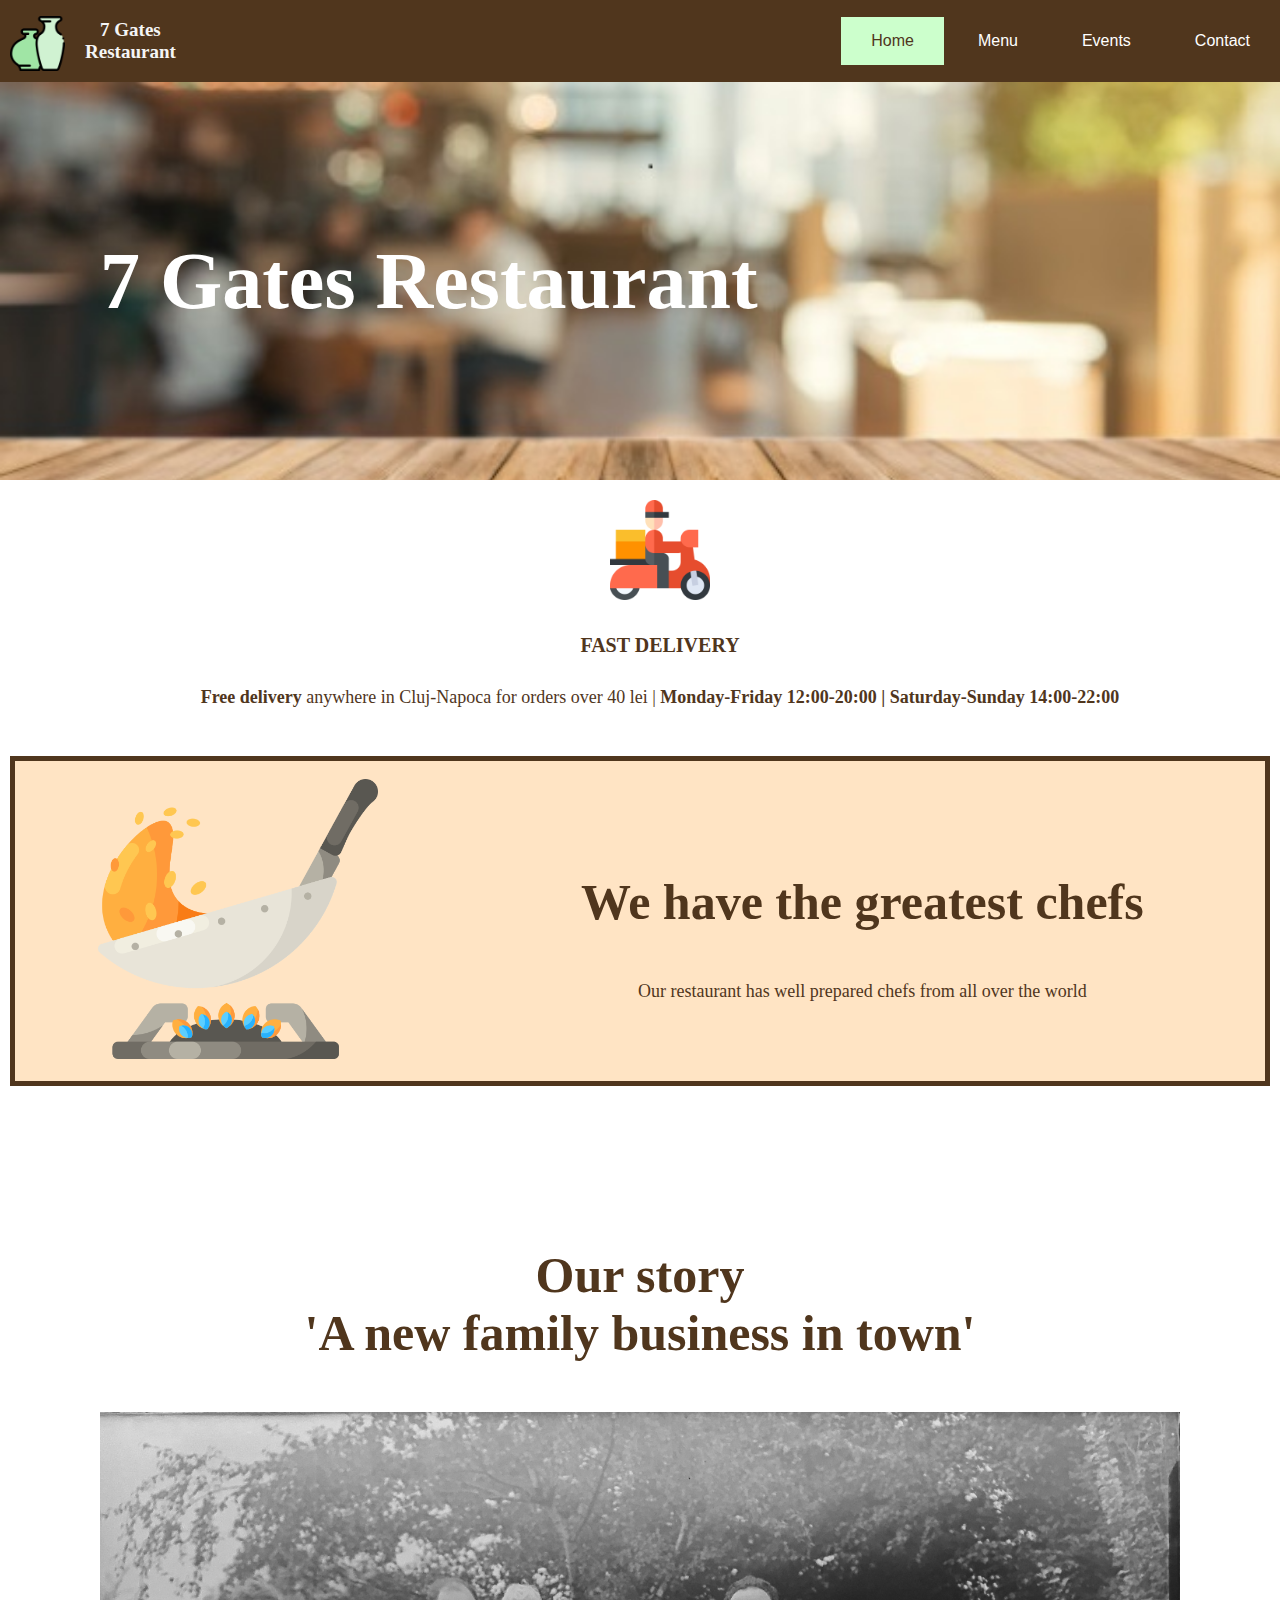
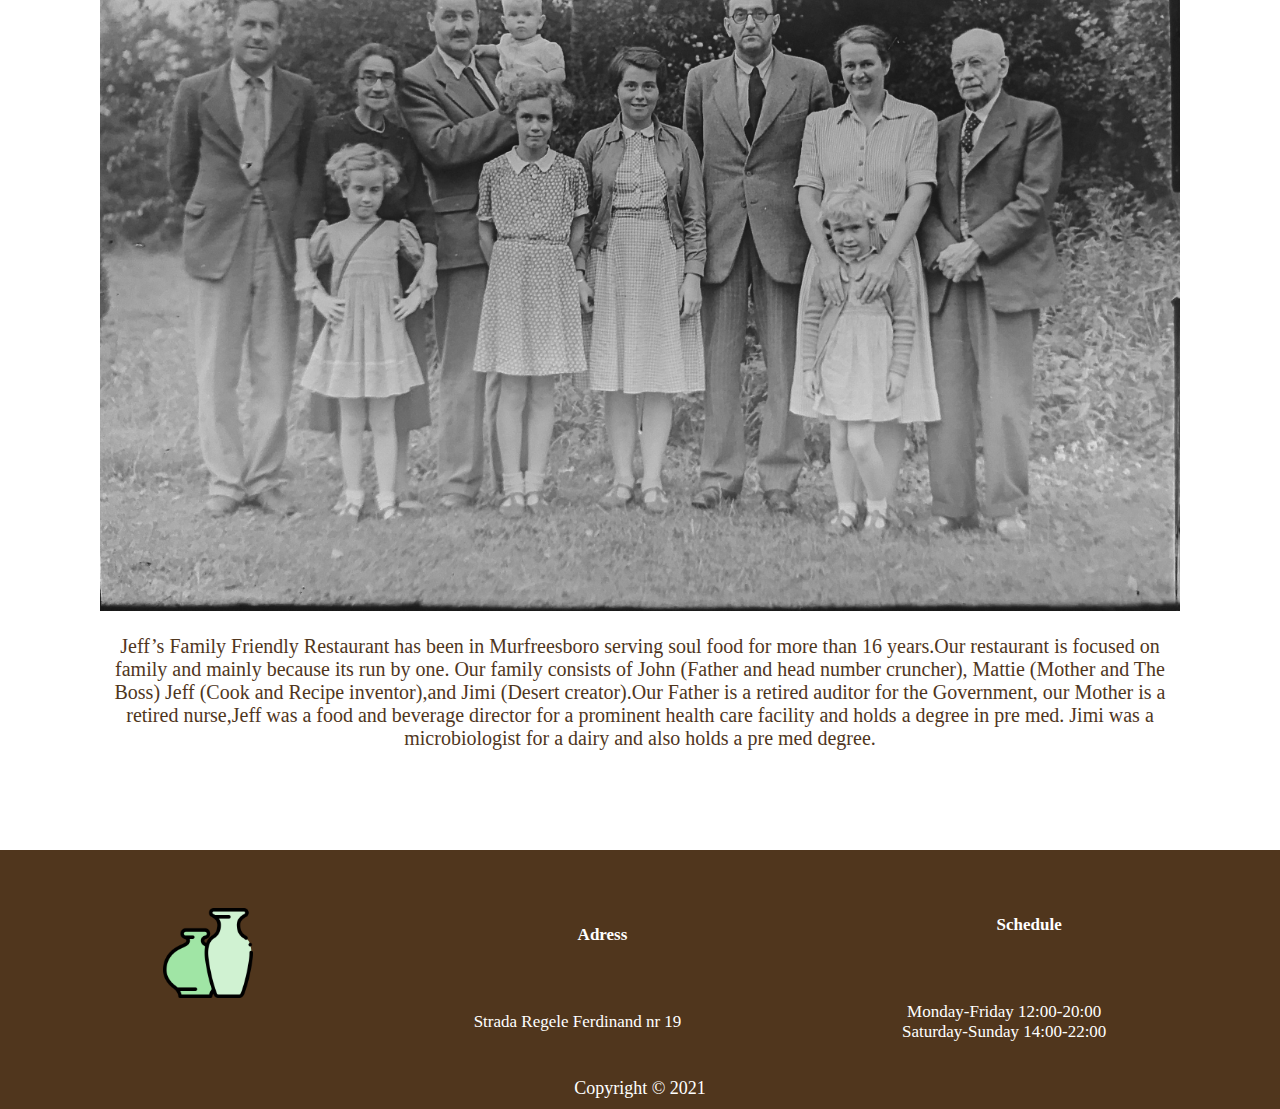
<file: index.html>
<!DOCTYPE html>
<html>

<head>
	<meta charset="UTF-8">
	<meta name="author" content="Raluca Moldovan">
	<meta name="description" content="Lunch and dinner in Cluj. Cocktails & Fun">
	<meta name="keywords" content="food drinks">
	<title>7 Gates Restaurant</title>

	<link rel="stylesheet" type="text/css" href="stil.css">


</head>


<body>
	<nav>
		<img src="Restaurant/jade.png" alt="Logo">

		<h3><span class>7</span> Gates <br />Restaurant</h3>
		<ul class="meniu">
			<li class="buton active"><a href="index.html">Home</a></li>
			<li class="buton"><a href="meniu.html">Menu</a></li>
			<li class="buton"><a href="despre-noi.html">Events</a></li>
			<li class="buton"><a href="contact.html">Contact</a></li>
		</ul>
	</nav>


	<div class="continut continut-with-image">
		<h1>
			7 Gates Restaurant
		</h1>
		
	</div>

	<div class="container">
		<section class="sectiune1">
			<img src="Restaurant/food-delivery.png" alt="Food Delivery">
			<h3>FAST DELIVERY</h3>
			<p><b>Free delivery </b>anywhere in Cluj-Napoca for orders over 40 lei     |<b> Monday-Friday 12:00-20:00 | Saturday-Sunday 14:00-22:00</b></p>
			
		</section>

		

	
		
		
	</div>
	<div>
		<section class="sectiune2">
			
			<table width=100%>
				<tr>
					<td>
						<img src="Restaurant/wok.png" alt="Cooking in a pan">
					</td>
					<td><h3>We have the greatest chefs</h3>
						<p>Our restaurant has well prepared chefs from all over the world</p></td>
				</tr>
			</table>
		</section>
	</div>
	

	
	<div class="continut">
		<h3>Our story <br/>'A new family business in town'</h3>
		<img src="Restaurant/fam.jpg" alt="familiy picture">

		<p> 
			Jeff’s Family Friendly Restaurant has been in Murfreesboro serving soul food for more than 16 years.Our restaurant is focused on family and mainly because its run by one. Our family consists of John (Father and head number cruncher), Mattie (Mother and The Boss) Jeff (Cook and Recipe inventor),and Jimi (Desert creator).Our Father is a retired auditor for the Government, our Mother is a retired nurse,Jeff was a food and beverage director for a prominent health care facility and holds a degree in pre med. Jimi was a microbiologist for a dairy and also holds a pre med degree.
		</p>
		
	</div>
	

	<footer>
		<table width=100%>
			<tr>
				<td> <img src="Restaurant/jade.png" alt="logo footer"></a></td>
				<td>
					<h2 class="footertext">Adress</h2>
					<p class="footertext"><a href="https://www.google.com/maps/place/Strada+Regele+Ferdinand,+Cluj-Napoca/@46.7729343,23.5865458,17z/data=!3m1!4b1!4m5!3m4!1s0x47490e9c3a886fa3:0x9e91c41678234035!8m2!3d46.7729343!4d23.5887345"
						target="_blank"> Strada Regele Ferdinand nr 19</a></p>
				</td>
				<td>
					<h2 class="footertext">Schedule</h2>
					<p class="footertext">Monday-Friday 12:00-20:00 <br />Saturday-Sunday 14:00-22:00</p>
				</td>
			</tr>
		</table>
		<p class="copyright">Copyright &copy; 2021 <a href="index.html"></a> </p>
	</footer>
</body>

</html>
</file>
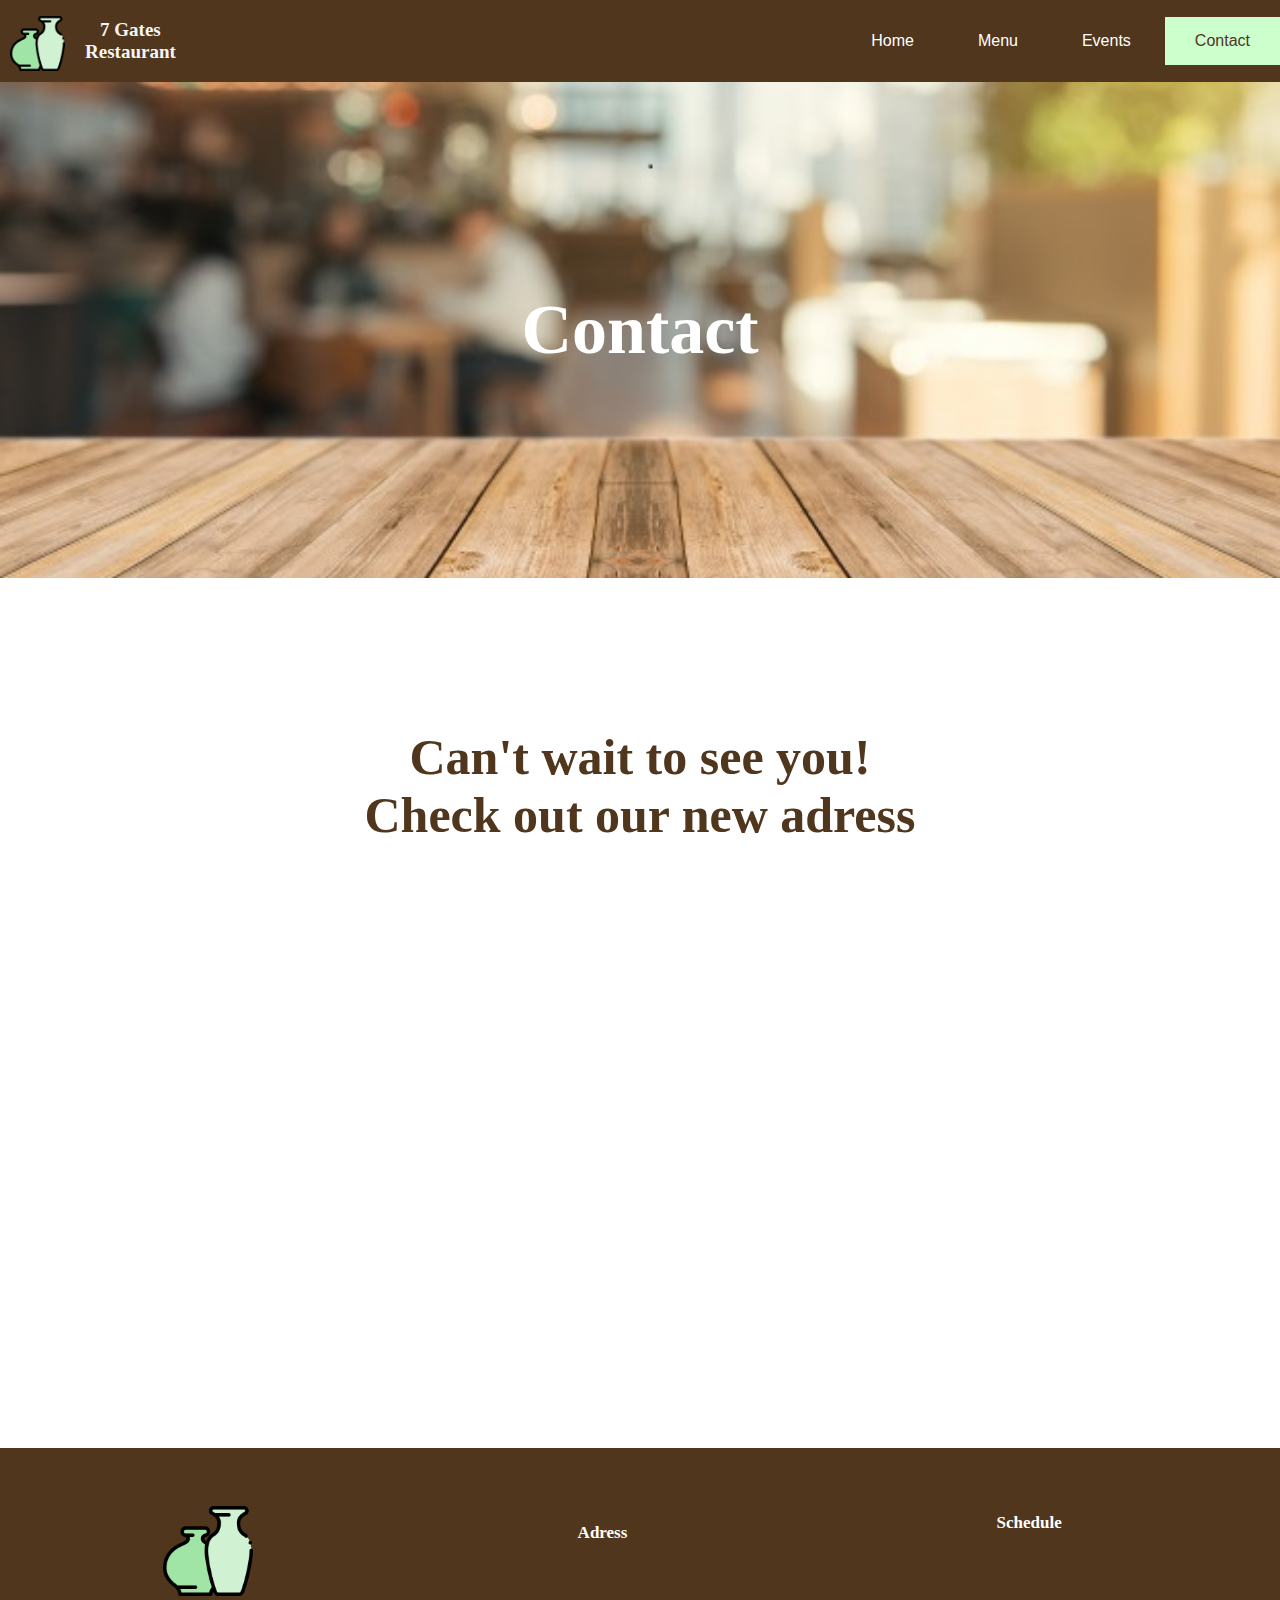
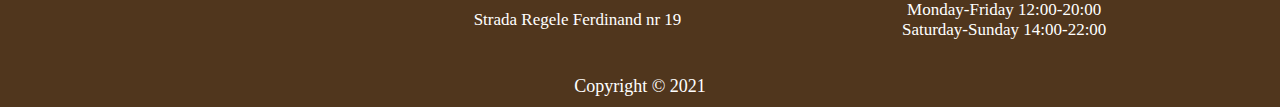
<file: contact.html>
<!DOCTYPE html>
<html>

<head>
	<link rel="stylesheet" type="text/css" href=" stil.css">
</head>


<body>
	
	<nav>
		<img src="Restaurant/jade.png" alt="Logo">

		<h3><span class>7</span> Gates <br />Restaurant</h3>
		<ul class="meniu">
			<li class="buton"><a href="index.html">Home</a></li>
			<li class="buton"><a href="meniu.html">Menu</a></li>
			<li class="buton"><a href="despre-noi.html">Events</a></li>
			<li class="buton active"><a href="contact.html">Contact</a></li>
		</ul>
	</nav>
	<div class="continut continut-with-image">
		<h2>
			Contact
		</h2>
	</div>
	<div class="continut">
		<h3>Can't wait to see you! <br/>Check out our new adress</h3>
	
		<iframe src="https://www.google.com/maps/embed?pb=!1m18!1m12!1m3!1d2732.622655484883!2d23.586925715601804!3d46.7723338791382!2m3!1f0!2f0!3f0!3m2!1i1024!2i768!4f13.1!3m3!1m2!1s0x47490e9db556f1ad%3A0xff9e38630e03c8c5!2sStrada%20Regele%20Ferdinand%2019%2C%20Cluj-Napoca%20400110!5e0!3m2!1sro!2sro!4v1636573447809!5m2!1sro!2sro" width="600" height="450" style="border:0;" allowfullscreen="" loading="lazy"></iframe></a>
	</div>
	
	<footer>
		<table width=100%>
			<tr>
				<td> <img src="Restaurant/jade.png" alt="logo footer"></a></td>
				<td>
					<h2 class="footertext">Adress</h2>
					<p class="footertext"><a href="https://www.google.com/maps/place/Strada+Regele+Ferdinand,+Cluj-Napoca/@46.7729343,23.5865458,17z/data=!3m1!4b1!4m5!3m4!1s0x47490e9c3a886fa3:0x9e91c41678234035!8m2!3d46.7729343!4d23.5887345"
						target="_blank"> Strada Regele Ferdinand nr 19</a></p>
				</td>
				<td>
					<h2 class="footertext">Schedule</h2>
					<p class="footertext">Monday-Friday 12:00-20:00 <br />Saturday-Sunday 14:00-22:00</p>
				</td>
			</tr>
		</table>
		<p class="copyright">Copyright &copy; 2021 <a href="index.html"></a> </p>
	</footer>
</body>

</html>
</file>
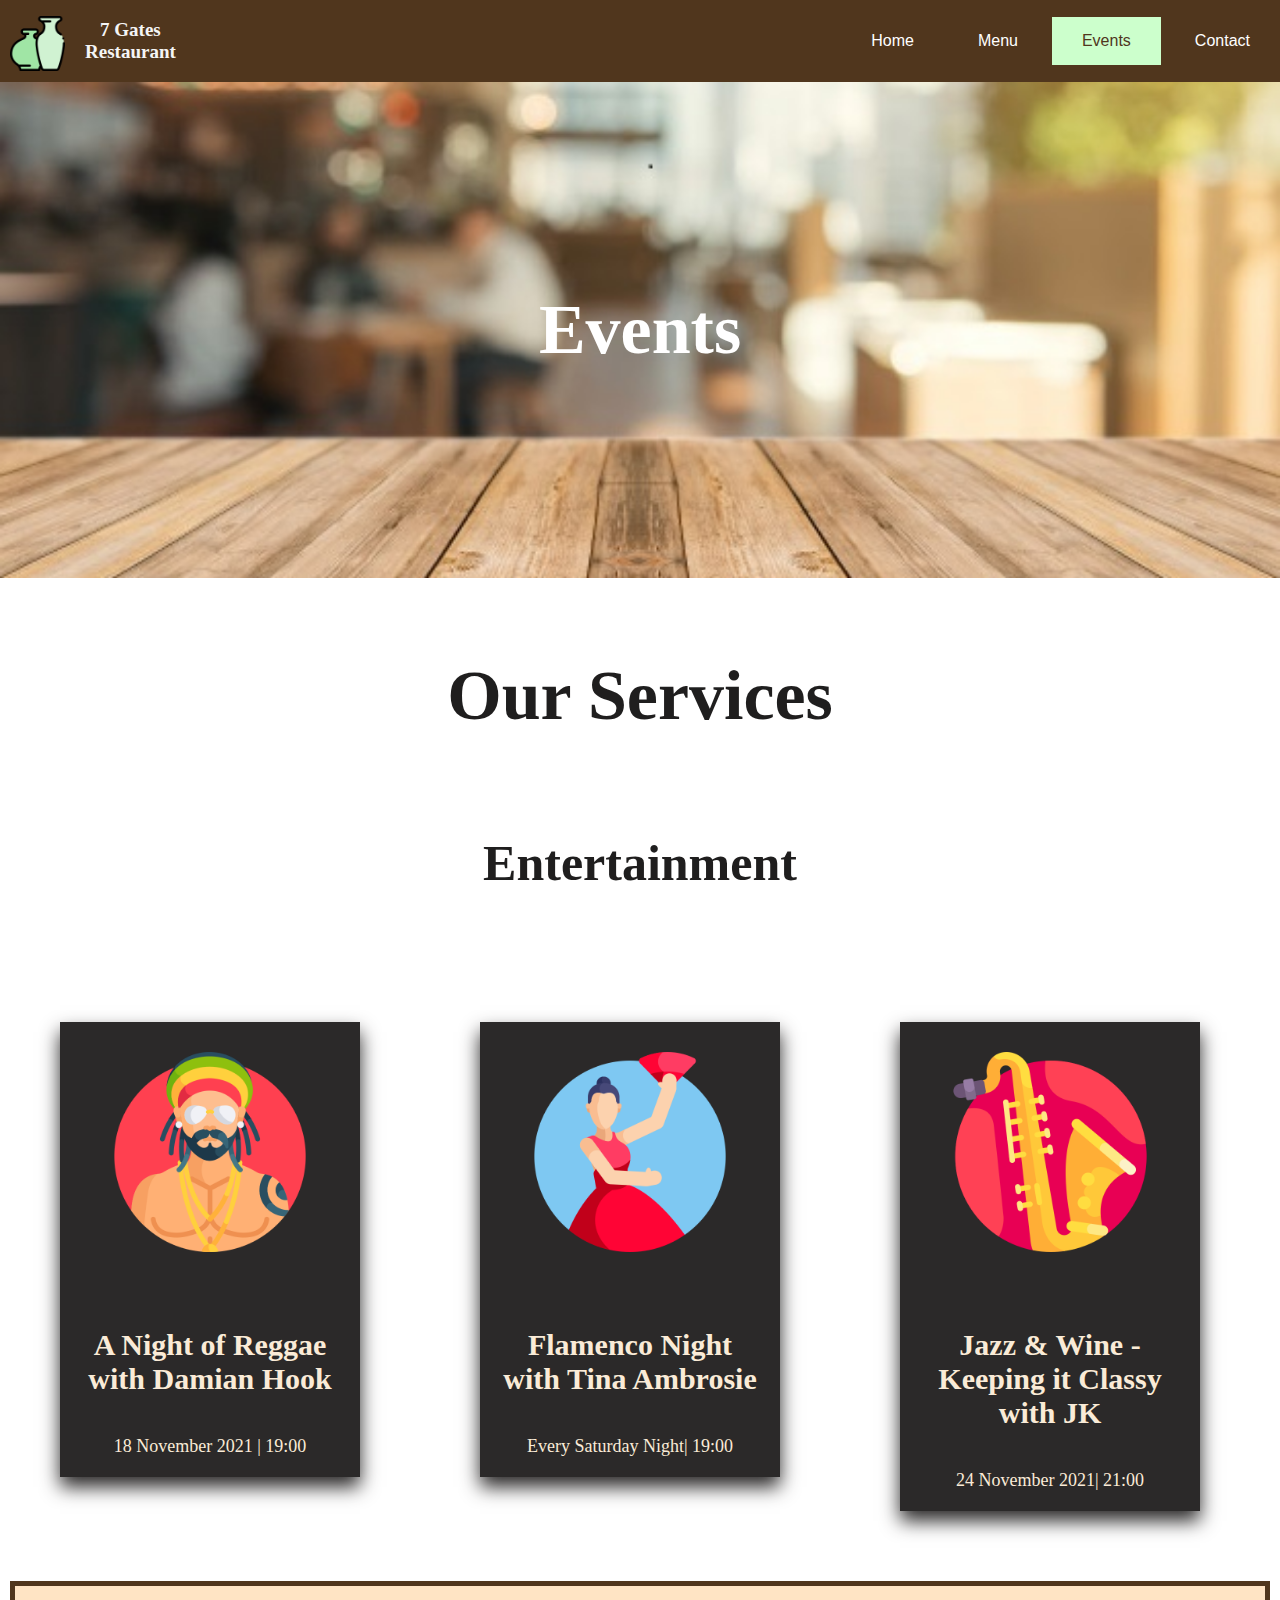
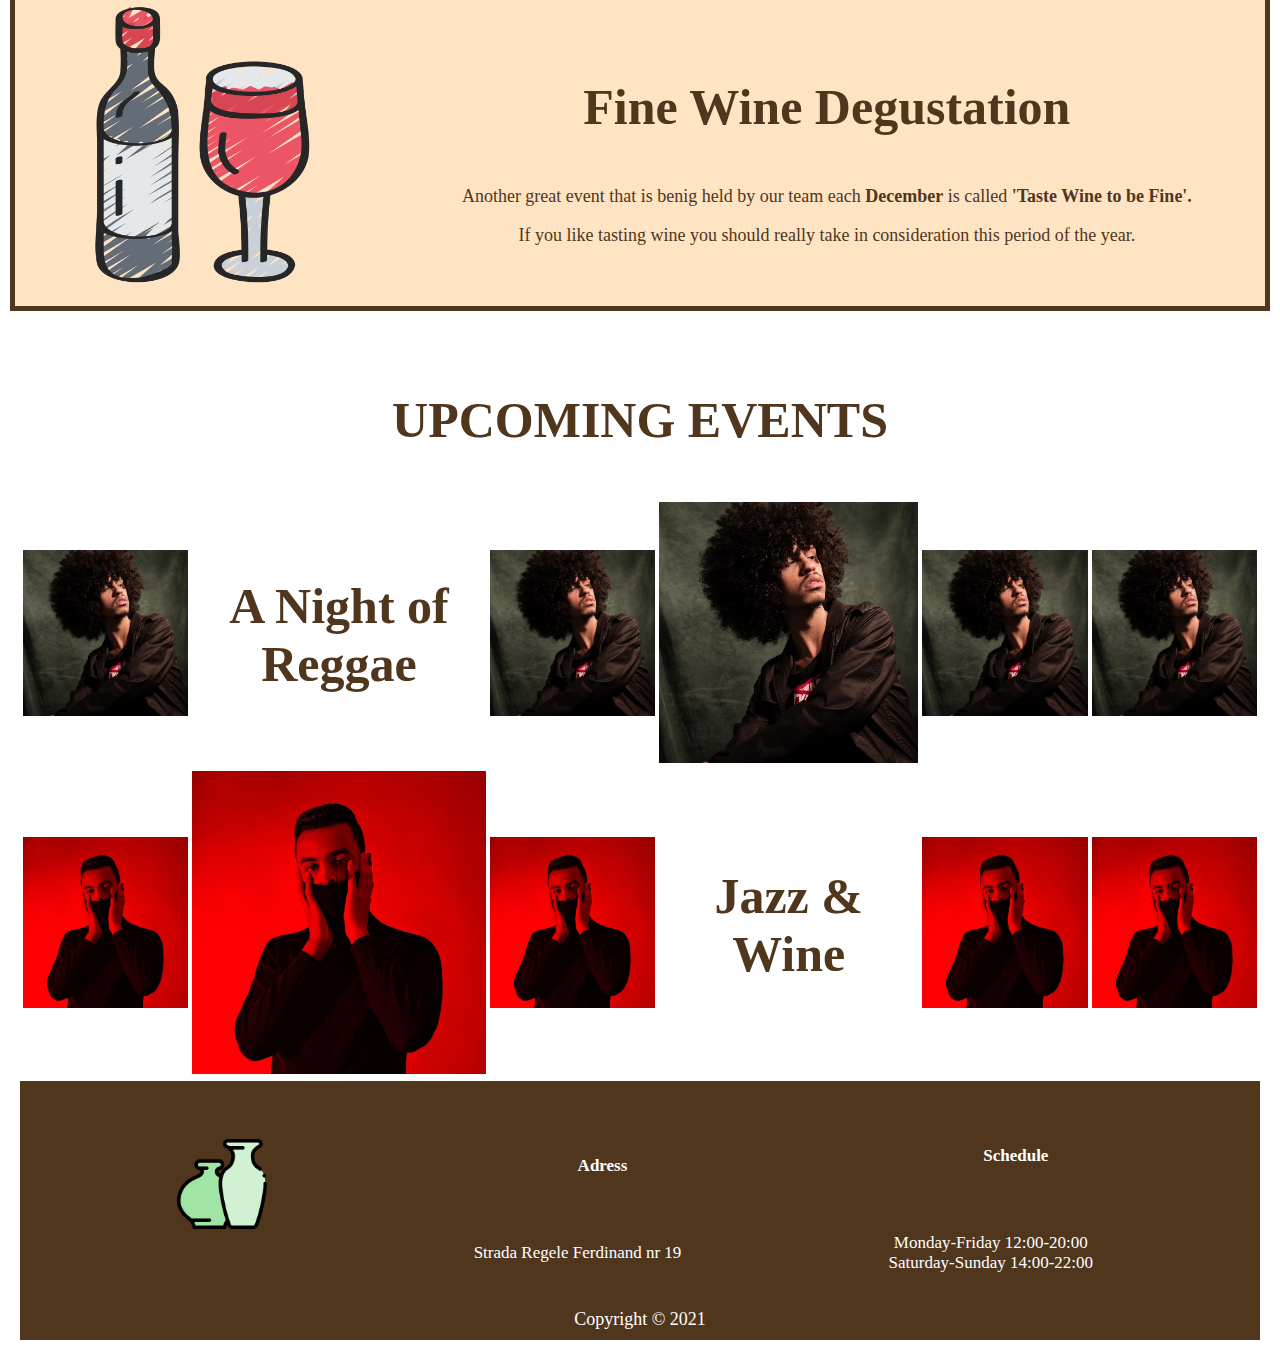
<file: despre-noi.html>
<!DOCTYPE html>
<html>

<head>
	<link rel="stylesheet" type="text/css" href=" stil.css">
</head>


<body>
	<nav>
		<img src="Restaurant/jade.png" alt="Logo">

		<h3><span class>7</span> Gates <br />Restaurant</h3>
		<ul class="meniu">
			<li class="buton"><a href="index.html">Home</a></li>
			<li class="buton"><a href="meniu.html">Menu</a></li>
			<li class="buton active"><a href="despre-noi.html">Events</a></li>
			<li class="buton"><a href="contact.html">Contact</a></li>
		</ul>

	</nav>
	<div class="continut continut-with-image">
		<h2>
			Events
		</h2>
	</div>
	
		
		<div class="row">
			<h2 class="events">Our Services</h2>
			<h3 class="events">Entertainment</h3>
			<div class="column">
				<div class="card">
					<img src="Restaurant/reggae.png" alt="Reggae Logo">
					<div class="schedule">
						<h4 class="cardtext">A Night of Reggae with <b>Damian Hook</b></h4>
						<p class="cardtext">18 November 2021 | 19:00</p>
					</div>

				</div>




			</div>

			<div class="column">
				<div class="card">
					<img src="Restaurant/flamenco.png" alt="Flamenco Logo">
					<div class="schedule">
						<h4 class="cardtext">Flamenco Night with Tina Ambrosie</h4>
						<p class="cardtext">Every Saturday Night| 19:00</p>
					</div>

				</div>





			</div>
			<div class="column">
				<div class="card">
					<img src="Restaurant/saxophone (1).png" alt="Saxophone Logo">
					<div class="schedule">
						<h4 class="cardtext"> Jazz & Wine - Keeping it Classy with JK</h4>
						<p class="cardtext">24 November 2021| 21:00</p>
					</div>
	
				</div>

	
	
	
	
			</div>
		</div> 

		<div>
			<section class="sectiune2">
				
				<table width=100%>
					<tr>
						<td>
							<img src="Restaurant/wine.png" alt="Wine Logo">
						</td>
						<td><h3>Fine Wine Degustation</h3>
							<p>Another great event that is benig held by our team each <b>December</b> is called <b>'Taste Wine to be Fine'.</b></p>
							<p>If you like tasting wine you should really take in consideration this period of the year.</p>
						</td>
					</tr>
				</table>
			</section>
		</div>
		
		



	</section>
	<section class="events">
		<h3>UPCOMING EVENTS</h3>
		<table width=100%>
			<tr>
				<td> <img src="Restaurant/afro.jpg" alt="Reggae Artist"></td>
				<td>
					<h3>A Night of Reggae</h3>
				</td>
				<td> <img src="Restaurant/afro.jpg" alt="Reggae Artist"></td>
				<td> <img src="Restaurant/afro.jpg" alt="Reggae Artist"></td>

				<td> <img src="Restaurant/afro.jpg" alt="Reggae Artist"></td>
				<td> <img src="Restaurant/afro.jpg" alt="Reggae Artist"></td>


			</tr>

			<tr>
				<td><img src="Restaurant/redman.jpg"></td>
				<td><img src="Restaurant/redman.jpg"></td>
				<td><img src="Restaurant/redman.jpg"></td>
				<td>
					<h3> Jazz & Wine </h3>
				</td>
				<td><img src="Restaurant/redman.jpg"></td>
				<td><img src="Restaurant/redman.jpg"></td>


			</tr>



		</table>


</body>








<footer>
	<table width=100%>
		<tr>
			<td> <img src="Restaurant/jade.png" alt="logo footer"></a></td>
			<td>
				<h2 class="footertext">Adress</h2>
				<p class="footertext"><a href="https://www.google.com/maps/place/Strada+Regele+Ferdinand,+Cluj-Napoca/@46.7729343,23.5865458,17z/data=!3m1!4b1!4m5!3m4!1s0x47490e9c3a886fa3:0x9e91c41678234035!8m2!3d46.7729343!4d23.5887345"
					target="_blank"> Strada Regele Ferdinand nr 19</a></p>
			</td>
			<td>
				<h2 class="footertext">Schedule</h2>
				<p class="footertext">Monday-Friday 12:00-20:00 <br />Saturday-Sunday 14:00-22:00</p>
			</td>
		</tr>
	</table>
	<p class="copyright">Copyright &copy; 2021 <a href="index.html"></a> </p>
</footer>

</html>
</file>
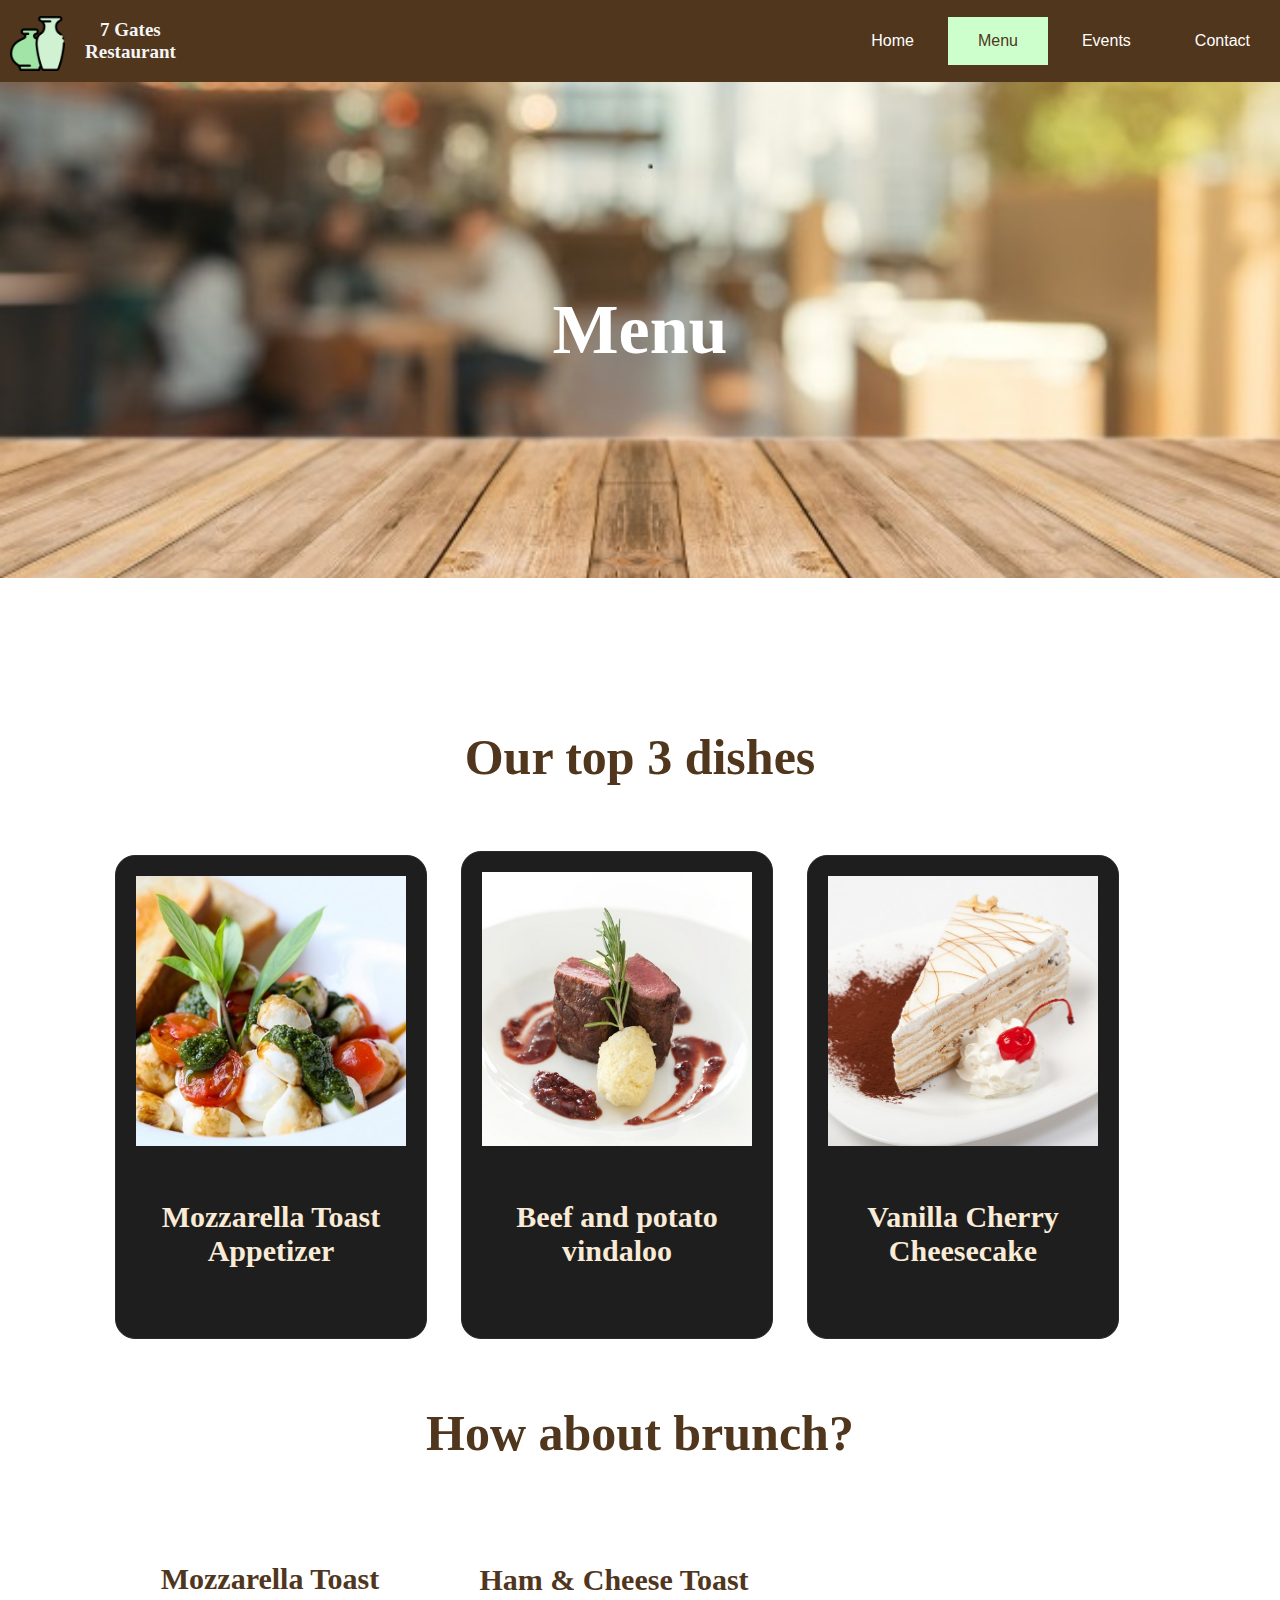
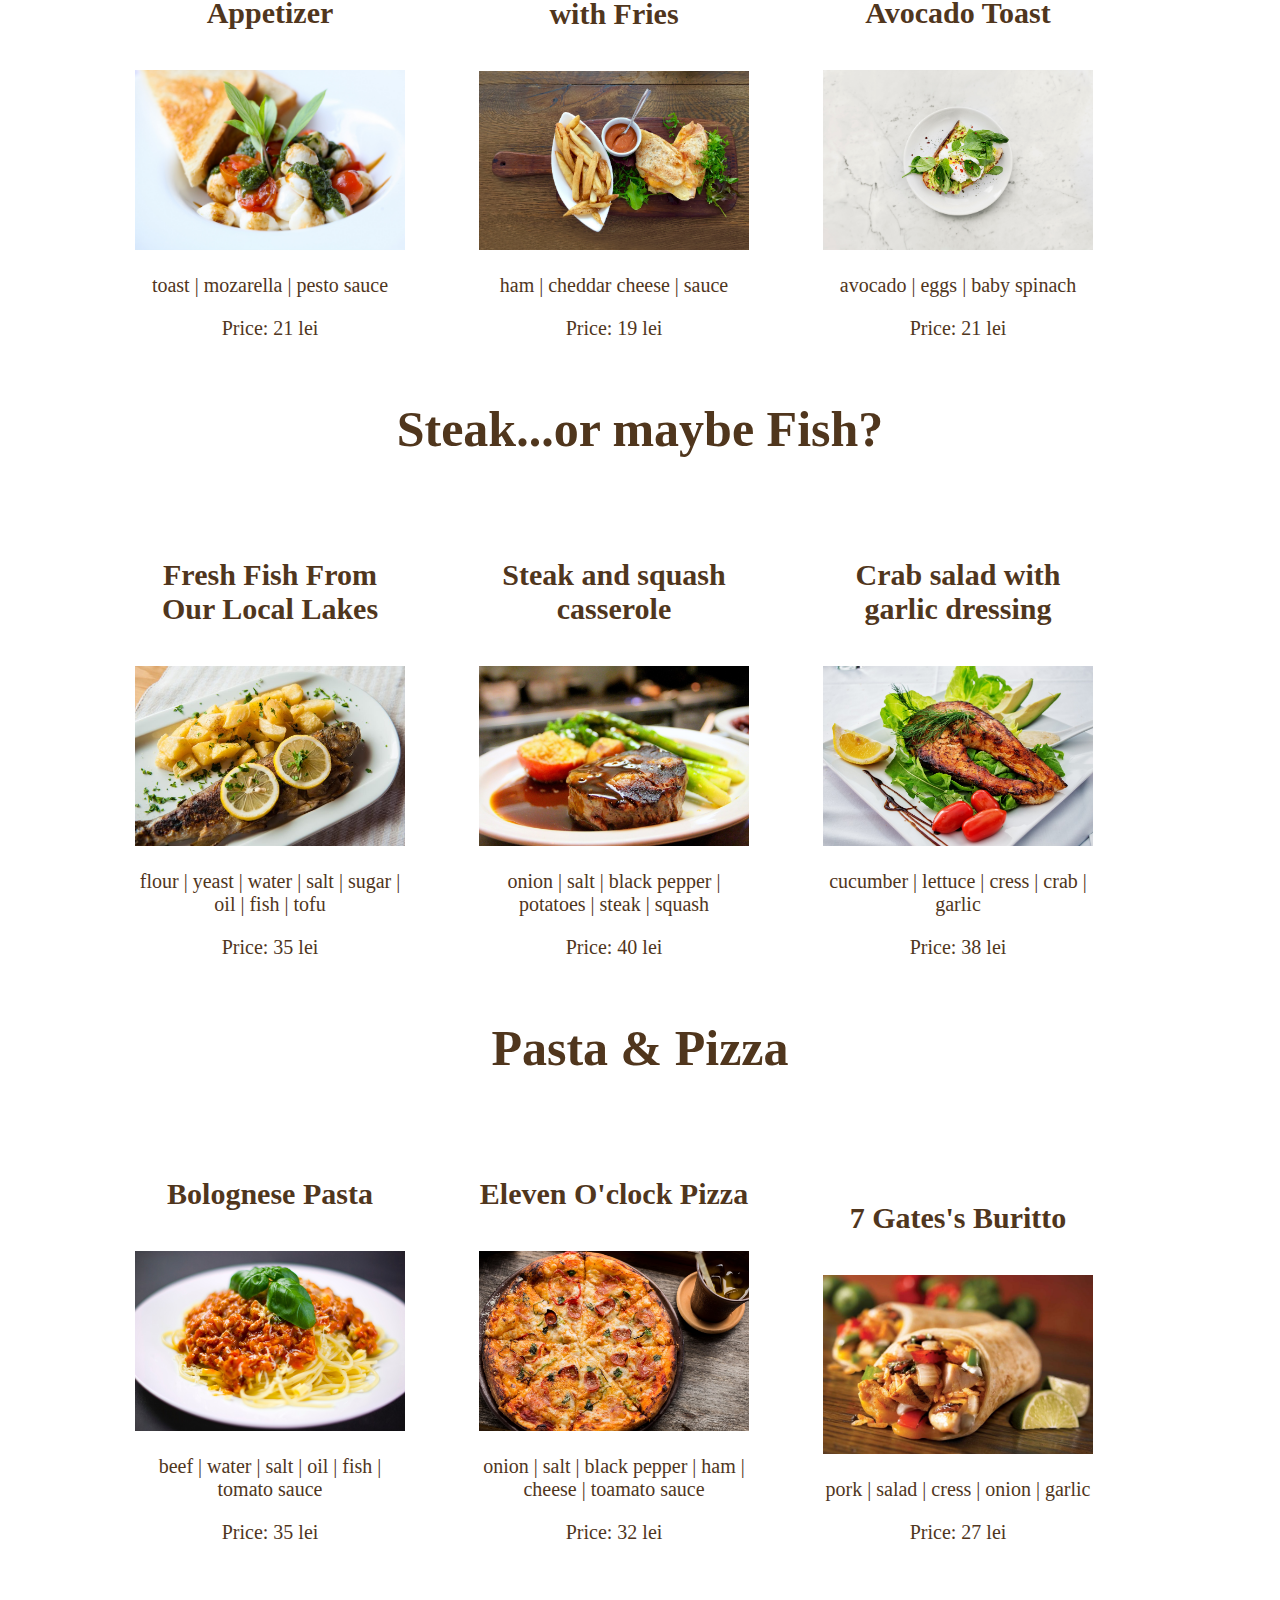
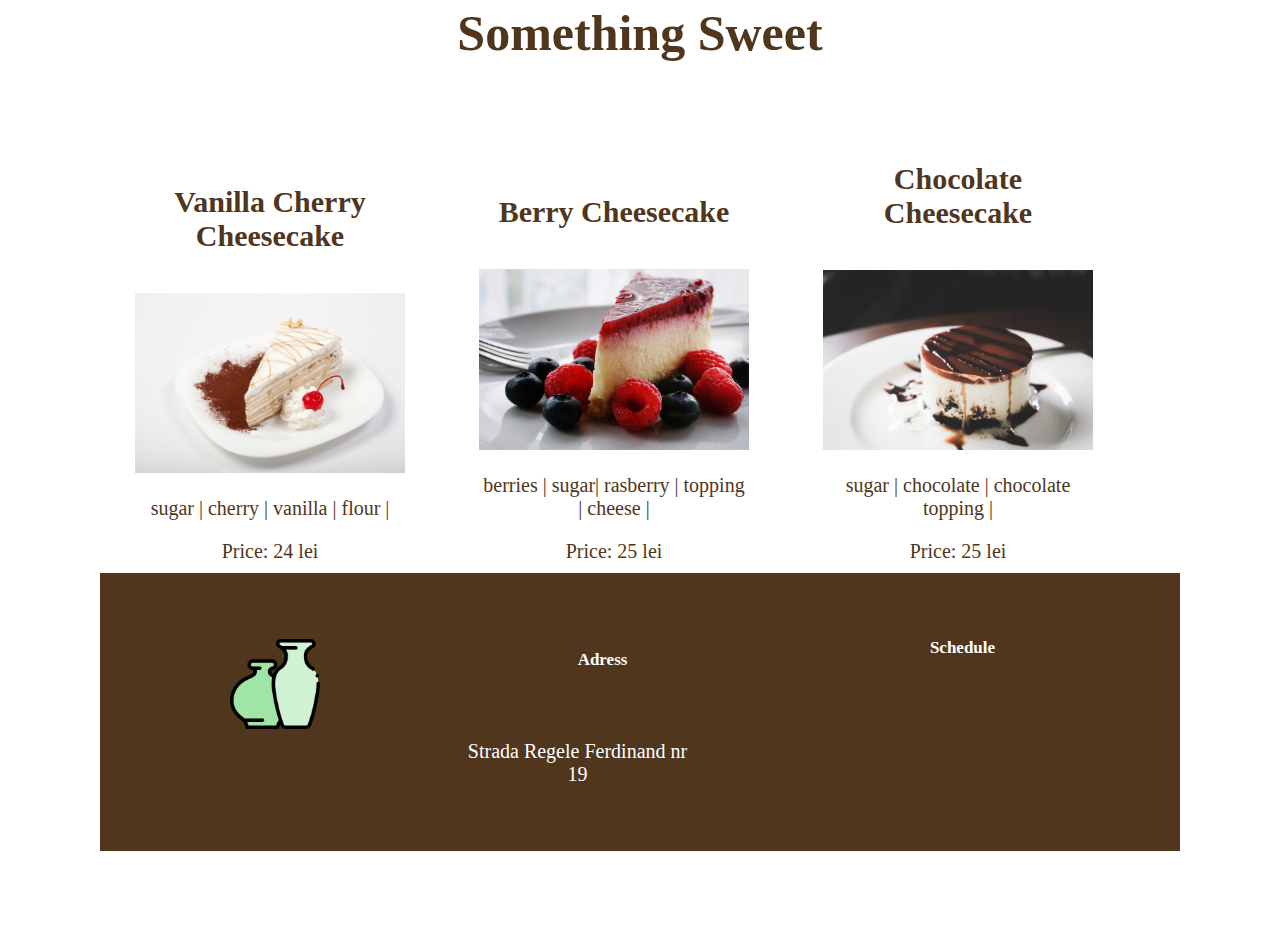
<file: meniu.html>
<!DOCTYPE html>
<html>

<head>
	<link rel="stylesheet" type="text/css" href="stil.css">


</head>

<body>
	<nav>
		<img src="Restaurant/jade.png" alt="Logo">

		<h3><span class>7</span> Gates <br />Restaurant</h3>
		<ul class="meniu">
			<li class="buton"><a href="index.html">Home</a></li>
			<li class="buton active"><a href="meniu.html">Menu</a></li>
			<li class="buton"><a href="despre-noi.html">Events</a></li>
			<li class="buton"><a href="contact.html">Contact</a></li>
		</ul>
	</nav>
	<div class="continut continut-with-image">
		<h2>
			Menu
		</h2>
	</div>
	<div class="continut">
		<h3 class="titlu-meniu">Our top 3 dishes</h3>
		<div class="menu-card">
			<img src="Restaurant/appetizer-basil-caprese.jpg" alt="mozzarela">
			<h5>Mozzarella Toast Appetizer</h5>

		</div>

		<div class="menu-card">
			<img src="Restaurant/beef.jpg" alt="beef">
			<h5>Beef and potato vindaloo</h5>

		</div>

		<div class="menu-card">
			<img src="Restaurant/prajitura.jpg" alt="vanilla cheesecake">
			<h5>Vanilla Cherry Cheesecake</h5>

		</div>

		<div class="container-inline">
			<h3>How about brunch?</h3>
			<section class="sectiune pe-sfert">
				<h4>Mozzarella Toast Appetizer</h4>
				<img src="Restaurant/mozarella.jpg" alt="Mozzarela salad">
				<p>toast | mozarella | pesto sauce</p>
				<p> Price: 21 lei</p>
			</section>
			
			<section class="sectiune pe-sfert">
				<h4>Ham & Cheese Toast with Fries</h4>
				<img src="Restaurant/bread-chip.jpg" alt="Bread chip with potatoes">
				<p>ham | cheddar cheese | sauce</p>
				<p> Price: 19 lei</p>
			</section>
			<section class="sectiune pe-sfert">
				<h4>Avocado Toast</h4>
				<img src="Restaurant/avo-toast.jpg" alt="Avocado toast">
				<p>avocado | eggs | baby spinach</p>
				<p> Price: 21 lei</p>
			</section>

			<h3>Steak...or maybe Fish?</h3>
			<section class="sectiune pe-sfert">
				<h4>Fresh Fish From Our Local Lakes</h4>
				<img src="Restaurant/fish2.jpg" alt="Fish">
				

				<p>	flour | yeast | water | salt | sugar | oil | fish | tofu</p>
				<p> Price: 35 lei</p>
			</section>
			
			<section class="sectiune pe-sfert">
				<h4> Steak and squash casserole</h4>
				<img src="Restaurant/asparagus-barbecue.jpg" alt="Steak">
				<p>onion | salt | black pepper | potatoes | steak | squash</p>
				<p> Price: 40 lei</p>
			</section>
			<section class="sectiune pe-sfert">
				<h4>Crab salad with garlic dressing</h4>
				<img src="Restaurant/fish.jpg" alt="Crab salad">
				<p>cucumber | lettuce | cress | crab | garlic</p>
				<p> Price: 38 lei</p>
			</section>

			<h3>Pasta & Pizza</h3>
			<section class="sectiune pe-sfert">
				<h4>Bolognese Pasta</h4>
				<img src="Restaurant/pasta.jpg" alt="Pasta">
				<p> beef | water | salt | oil | fish | tomato sauce</p>
				<p> Price: 35 lei</p>
			</section>
			
			<section class="sectiune pe-sfert">
				<h4> Eleven O'clock Pizza</h4>
				<img src="Restaurant/pizza1.jpg" alt="Pizza">
				<p>onion | salt | black pepper | ham | cheese | toamato sauce</p>
				<p> Price: 32 lei</p>
			</section>
			<section class="sectiune pe-sfert">
				<h4>7 Gates's Buritto</h4>
				<img src="Restaurant/burrito.jpg" alt="Buritto">
				<p>pork | salad | cress | onion | garlic</p>
				<p> Price: 27 lei</p>
			</section>

			<h3>Something Sweet</h3>
			<section class="sectiune pe-sfert">
				<h4>Vanilla Cherry Cheesecake</h4>
				<img src="Restaurant/tira.jpg" alt="Vanilla Cherry Cheesecake">
				<p> sugar | cherry | vanilla | flour |</p>
				<p> Price: 24 lei</p>
			</section>
			
			<section class="sectiune pe-sfert">
				<h4> Berry Cheesecake</h4>
				<img src="Restaurant/berries-blueberries-cake.jpg" alt="Berry Cheesecake">
				<p>berries | sugar| rasberry | topping | cheese |</p>
				<p> Price: 25 lei</p>
			</section>
			<section class="sectiune pe-sfert">
				<h4>Chocolate Cheesecake</h4>
				<img src="Restaurant/cioco.jpg" alt="Chocolate Cheesecake">
				<p>sugar | chocolate | chocolate topping |</p>
				<p> Price: 25 lei</p>
			</section>

			

			

		</div>
		<footer>
			<table width=100%>
				<tr>
					<td> <img src="Restaurant/jade.png" alt="logo footer"></a></td>
					<td>
						<h2 class="footertext">Adress</h2>
						<p class="footertext"><a href="https://www.google.com/maps/place/Strada+Regele+Ferdinand,+Cluj-Napoca/@46.7729343,23.5865458,17z/data=!3m1!4b1!4m5!3m4!1s0x47490e9c3a886fa3:0x9e91c41678234035!8m2!3d46.7729343!4d23.5887345"
							target="_blank"> Strada Regele Ferdinand nr 19</a></p>
					</td>
					<td>
						<h2 class="footertext">Schedule</h2>
						<p class="footertext">Monday-Friday 12:00-20:00 <br />Saturday-Sunday 14:00-22:00</p>
					</td>
				</tr>
			</table>
			<p class="copyright">Copyright &copy; 2021 <a href="index.html"></a> </p>
		</footer>
</body>

</html>
</file>
<file: stil.css>
body {
	margin: 0;
}

p {
	font-size: 18px;
	font-family: Georgia, 'Times New Roman', Times, serif;
	color: #50361d;
}

nav {
	background-color: #50361d;
	display: inline-flex;
	width: 100%;
	align-items: center;
}

nav img {
	width: 55px;
	padding: 10px 0px 5px 10px;
}

nav h3 {
	color: whitesmoke;
	display: inline;
	padding-left: 20px;
	vertical-align: 140%;
	font-size: 19px;
}

nav li a {
	font-family: 'Franklin Gothic Medium', 'Arial Narrow', Arial, sans-serif;
}

footer {
	background-color: #50361d;
	color: whitesmoke;
	text-align: center;
	font-size: 15px;
	
}

footer table {
	width: 100%;
	border-collapse: collapse;
	border-spacing: 0;
	table-layout: fixed;
	color: white;
	
}

footer img {
	width: 90px;
	padding: 10px 10px 10px 0px;
}

.footertext {
	padding-right: 125px;
	font-size: 17px;
	color: white;
}



.meniu {
	margin-left: auto;
}

.meniu li {
	display: inline-block;
}

.buton {
	background-color: #50361d;
	padding: 15px 30px;
}

.buton a {
	text-decoration: none;
	color: white;
}

.buton:hover, .buton.active {
	background-color: #ccffcc;
}

.buton:hover a, .buton.active a {
	color: #50361d;
}

.continut {
	padding: 100px;
}

.continut.continut-with-image {
	background-image: url('Restaurant/bar2.jpg');
	background-size: cover;
	background-repeat: no-repeat;
	
}

h1 {
	color: white;
	font-size: 80px;
	font-family: Georgia, 'Times New Roman', Times, serif;
}

h2 {
	color: white;
	font-family: Georgia, 'Times New Roman', Times, serif;
	font-size: 70px;
	text-align: center;
	padding: 50px;
}

h3 {
	color: #50361d;
	font-family: Georgia, 'Times New Roman', Times, serif;
	text-align: center;
	font-size: 50px;
	background-color:none;
	
}
.titlu-meniu {
	font-family: Georgia, 'Times New Roman', Times, serif;
	text-align: center;
	font-size: 50px;
	color: #50361d;
	background-color: white;
}
h4 {
	color: #50361d;
	font-family: Georgia, 'Times New Roman', Times, serif;
	text-align: center;
	font-size: 30px;
}

h5 {
	font-family: Georgia, 'Times New Roman', Times, serif;
	color: antiquewhite;
	font-size: 30px;
	padding: 0px;
	text-align: center;
}

.continut p {
	font-family: Georgia, 'Times New Roman', Times, serif;
	font-size: 20px;
	color: #50361d;
	text-align: center;
	margin-bottom: 0px;
}

.contiunt2 h2 {
	padding: 50px;
}

img {
	width: 100%;
}

.menu-card {
	border: 1px solid rgb(43, 41, 41);
	padding: 20px;
	border-radius: 20px;
	background: rgb(31, 30, 30);
	width: 25%;
	margin: 15px;
	display: inline-block;
	color:antiquewhite;
}

.pe-sfert {
	width: 25%;
	display: inline-block;
}

.sectiune {
	background-color: white;
	border: 10px solid white;
	border-radius: 20px;
	margin: 0px 25px;
}

.events {
	padding:30px;
}
.copyright {
	padding-bottom: 10px;
	margin-bottom: 0px;
	color:white;
}
.sectiune1 {
	
	width:100%;
	padding:20px;
	text-align: center;
	
}
.sectiune1 img {
		width:100px;
		
		
}
.sectiune1 h3 {
	color:#50361d;
	font-family: Georgia, 'Times New Roman', Times, serif;
	text-align:center;
	font-size: 20px;
	padding:10px 0px;
}

.sectiune2 {
	background-color: bisque;
	margin: 10px;
	border: 5px solid#50361d ;
	text-align: center;
	font-family: Georgia, 'Times New Roman', Times, serif;
	color:rgb(43, 41, 41);

 }
 
 .sectiune2 img {
	 width:280px;
	 padding: 15px;
 }
 .card { 
	box-shadow: 0 10px 18px 0 rgb(43, 41, 41);
	transition: 0.3s;
	margin:10px;
	
	text-align: center;
	background-color: rgb(43, 41, 41);

 }
 .card:hover {
	box-shadow: 0 20px 16px 0 rgba(231, 19, 19, 0.2);
}
.schedule {
	padding: 2px 16px;
  }
.card img{
	  width:200px;
	  padding:30px 20px;
  }
.cardtext {
	color: antiquewhite;
}
.column {
	
	width: 25%;
	padding:50px;
	float:left;
}
  
  .row:after {
	  content: "";
	display: table;
	clear: both;
  }
  .events
  {
	color:rgb(31, 30, 30);
	padding:20px;
	text-align: center;
	
  }
  .footertext a {	
	  text-decoration: none;
	color: white;
	
  }
</file>
